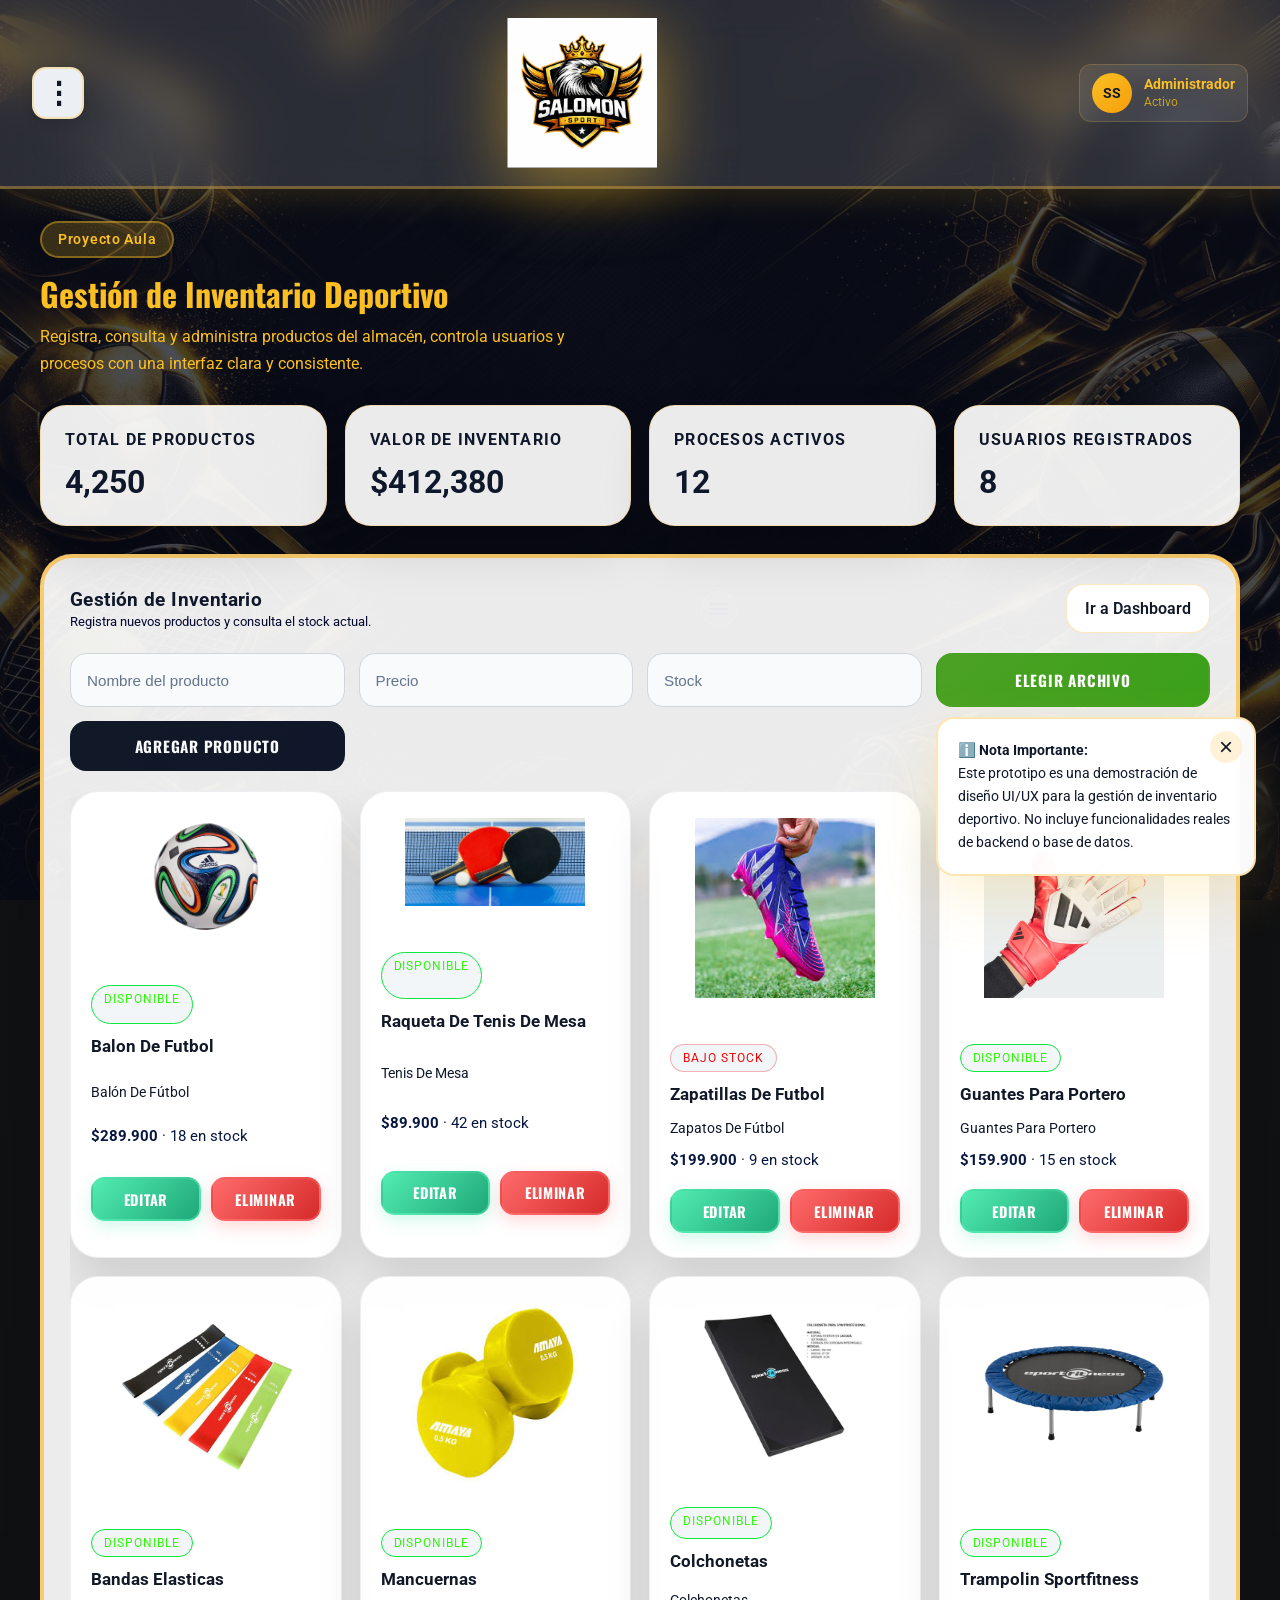
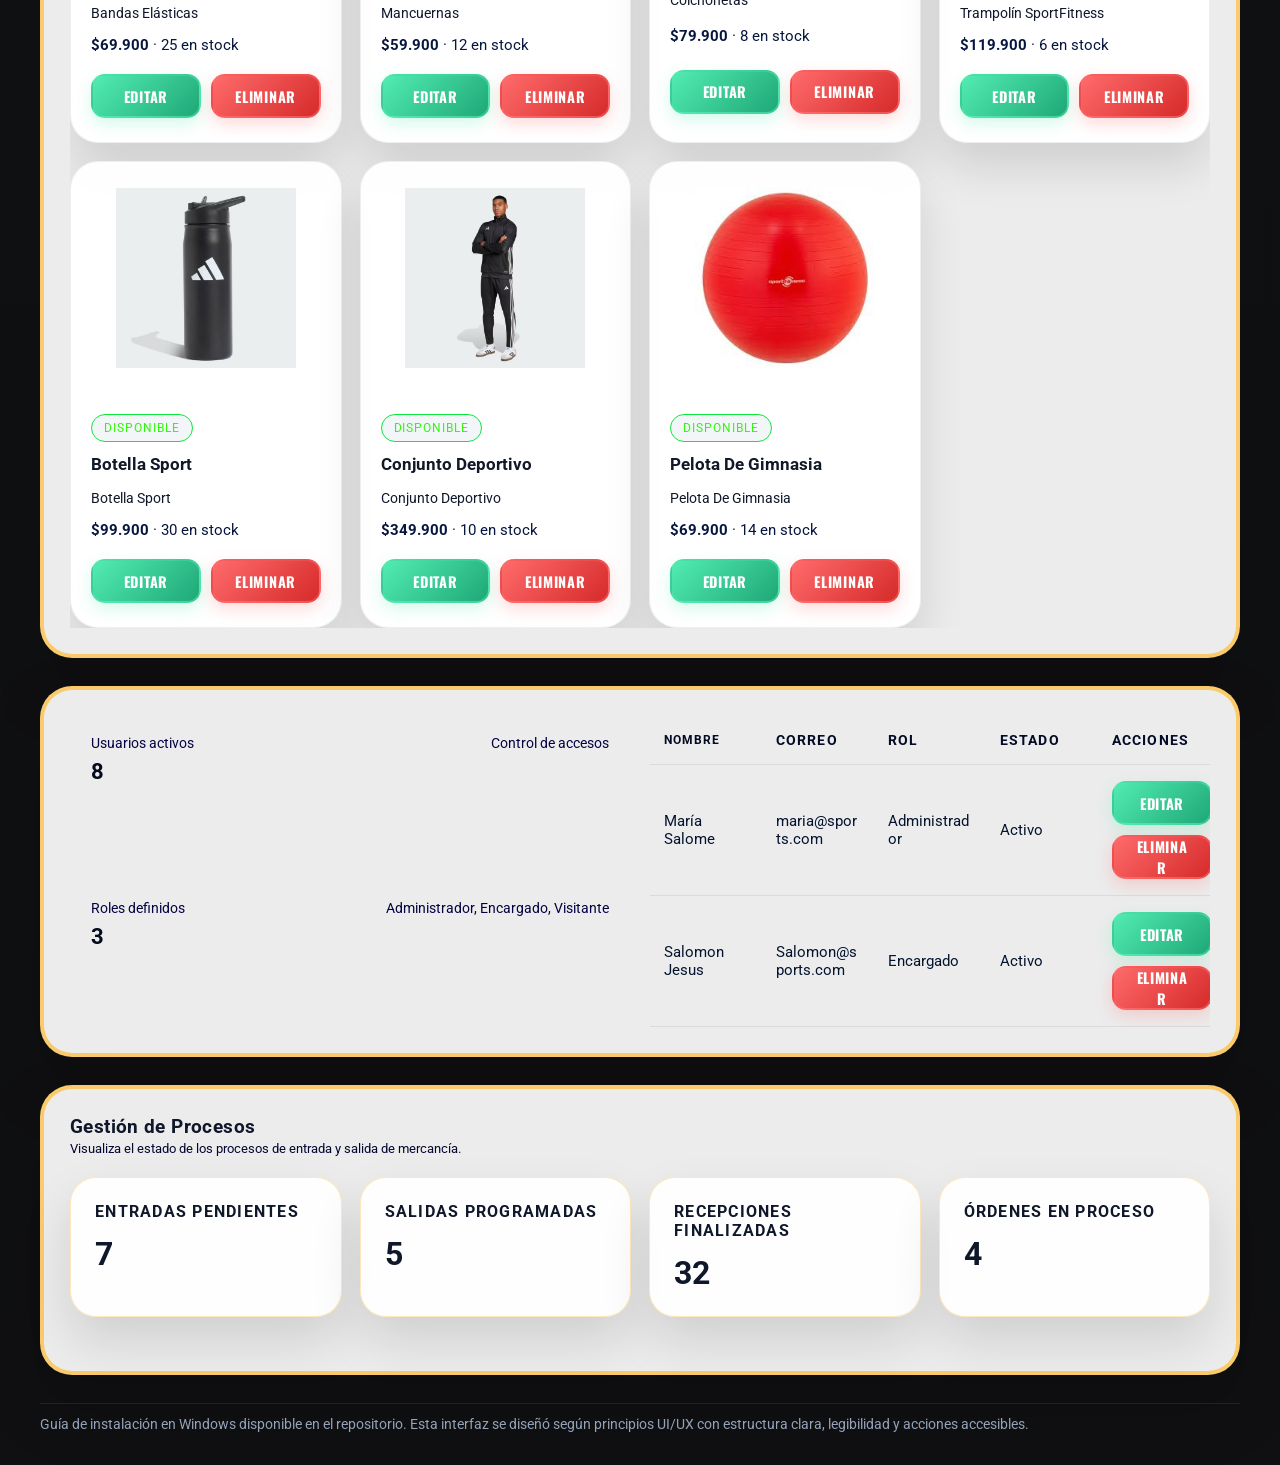
<file: frontend/index.html>
﻿<!DOCTYPE html>
<html lang="es">
<head>
  <meta charset="UTF-8">
  <meta name="viewport" content="width=device-width, initial-scale=1.0">
  <title>Salomón Sport - Inventario</title>
  <link rel="preconnect" href="https://fonts.googleapis.com">
  <link rel="preconnect" href="https://fonts.gstatic.com" crossorigin>
  <link href="https://fonts.googleapis.com/css2?family=Oswald:wght@500;700&family=Roboto:wght@300;400&display=swap" rel="stylesheet">
  <link rel="stylesheet" href="style.css">
  <style>
    :root {
      color-scheme: dark;
      --bg: #080b13;
      --panel: rgba(15, 23, 42, 0.94);
      --border: rgba(255, 191, 64, 0.9);
      --text: #e5e7eb;
      --muted: #94a3b8;
      --accent: #fbbf24;
    }

    * {
      box-sizing: border-box;
    }

    body {
      margin: 0;
      min-height: 100vh;
      font-family: 'Roboto', sans-serif;
      background: url('assets/fondo.jpeg') center/cover no-repeat fixed;
      position: relative;
      color: #111827;
    }

    body::after {
      content: '';
      position: absolute;
      inset: 0;
      background: linear-gradient(180deg, rgba(15, 23, 42, 0.12), rgba(7, 10, 21, 0.18));
      z-index: 0;
    }

    a {
      color: inherit;
      text-decoration: none;
    }

    .layout {
      display: grid;
      grid-template-columns: 1fr;
      min-height: 100vh;
    }

    /* Navbar Superior */
    .navbar {
      display: flex;
      align-items: center;
      justify-content: space-between;
      padding: 18px 32px;
      background: rgba(255, 255, 255, 0.14);
      backdrop-filter: blur(20px);
      border-bottom: 3px solid rgba(255, 191, 64, 0.35);
      position: relative;
      z-index: 100;
      gap: 24px;
      box-shadow: 0 8px 32px rgba(251, 191, 36, 0.15);
    }

    .navbar-menu-btn {
      width: 52px;
      height: 52px;
      border-radius: 14px;
      border: 2px solid rgba(255, 191, 64, 0.35);
      background: rgba(241, 245, 249, 0.98);
      font-size: 1.8rem;
      color: #111827;
      cursor: pointer;
      transition: all 0.3s ease;
      display: flex;
      align-items: center;
      justify-content: center;
      font-weight: bold;
      flex-shrink: 0;
      box-shadow: 0 4px 12px rgba(0, 0, 0, 0.1);
    }

    .navbar-menu-btn:hover {
      background: linear-gradient(135deg, rgba(251, 191, 36, 0.2), rgba(251, 191, 36, 0.1));
      transform: scale(1.08) rotateZ(-5deg);
      border-color: rgba(255, 191, 64, 0.6);
      box-shadow: 0 8px 24px rgba(251, 191, 36, 0.25);
      color: #fbbf24;
    }

    .navbar-menu-btn:active {
      transform: scale(0.95);
    }

    .navbar-brand {
      display: flex;
      align-items: center;
      justify-content: center;
      flex: 1;
      position: relative;
    }

    .navbar-brand::before {
      content: '';
      position: absolute;
      width: 160px;
      height: 160px;
      background: radial-gradient(circle, rgba(251, 191, 36, 0.1) 0%, transparent 70%);
      border-radius: 50%;
      z-index: 0;
    }

    .navbar-logo {
      height: 150px;
      width: auto;
      object-fit: contain;
      filter: drop-shadow(0 14px 35px rgba(251, 191, 36, 0.5));
      transition: all 0.4s ease;
      animation: logoPulse 3s ease-in-out infinite;
      position: relative;
      z-index: 1;
    }

    .navbar-logo:hover {
      transform: scale(1.12) rotateZ(5deg);
      filter: drop-shadow(0 20px 50px rgba(251, 191, 36, 0.7));
    }

    @keyframes logoPulse {
      0%, 100% {
        filter: drop-shadow(0 14px 35px rgba(251, 191, 36, 0.5));
      }
      50% {
        filter: drop-shadow(0 14px 35px rgba(251, 191, 36, 0.75));
      }
    }

    .navbar-user {
      display: flex;
      align-items: center;
      gap: 12px;
      background: rgba(255, 255, 255, 0.08);
      padding: 8px 12px;
      border-radius: 12px;
      border: 1px solid rgba(255, 191, 64, 0.2);
      flex-shrink: 0;
    }

    .user-avatar-sm {
      width: 40px;
      height: 40px;
      border-radius: 50%;
      background: linear-gradient(135deg, #fbbf24 0%, #f59e0b 100%);
      display: grid;
      place-items: center;
      color: #111827;
      font-weight: 700;
      font-size: 0.9rem;
    }

    .navbar-user-info {
      display: grid;
      gap: 2px;
      color: #fbbf24;
      line-height: 1.2;
    }

    .navbar-user-info strong {
      font-size: 0.9rem;
      display: block;
      color: #fbbf24;
    }

    .navbar-user-info span {
      font-size: 0.75rem;
      color: #c9a227;
    }

    .navbar-menu {
      display: none;
      flex-direction: column;
      position: absolute;
      top: 100%;
      left: 32px;
      background: rgba(255, 255, 255, 0.98);
      border: 2px solid rgba(255, 191, 64, 0.35);
      border-radius: 16px;
      box-shadow: 0 20px 50px rgba(0, 0, 0, 0.25);
      z-index: 200;
      min-width: 240px;
      overflow: hidden;
      margin-top: 12px;
      backdrop-filter: blur(10px);
      animation: menuSlide 0.3s ease;
    }

    @keyframes menuSlide {
      from {
        opacity: 0;
        transform: translateY(-10px);
      }
      to {
        opacity: 1;
        transform: translateY(0);
      }
    }

    .navbar-menu.active {
      display: flex;
    }

    .navbar-item {
      display: block;
      padding: 16px 20px;
      color: #111827;
      text-decoration: none;
      font-size: 1.05rem;
      border-bottom: 1px solid rgba(255, 191, 64, 0.15);
      transition: all 0.3s ease;
      font-weight: 600;
      letter-spacing: 0.3px;
      position: relative;
      overflow: hidden;
      text-transform: uppercase;
    }

    .navbar-item::before {
      content: '';
      position: absolute;
      left: 0;
      top: 0;
      height: 100%;
      width: 4px;
      background: linear-gradient(180deg, #fbbf24 0%, #f59e0b 100%);
      transform: scaleY(0);
      transition: transform 0.3s ease;
      transform-origin: bottom;
    }

    .navbar-item::after {
      content: '';
      position: absolute;
      inset: 0;
      background: linear-gradient(90deg, rgba(251, 191, 36, 0.05) 0%, rgba(251, 191, 36, 0.15) 100%);
      transform: translateX(-100%);
      transition: transform 0.3s ease;
      z-index: -1;
    }

    .navbar-item:last-child {
      border-bottom: none;
    }

    .navbar-item:hover {
      background: rgba(251, 191, 36, 0.15);
      color: #fbbf24;
      padding-left: 32px;
      box-shadow: inset -2px 0 8px rgba(251, 191, 36, 0.2);
    }

    .navbar-item:hover::before {
      transform: scaleY(1);
    }

    .navbar-item:hover::after {
      transform: translateX(0);
    }

    .navbar-item.active {
      background: rgba(251, 191, 36, 0.2);
      color: #fbbf24;
      box-shadow: inset -2px 0 8px rgba(251, 191, 36, 0.2);
    }

    .sidebar {
      display: none;
    }

    .brand {
      display: flex;
      flex-direction: row;
      align-items: center;
      gap: 16px;
      text-align: left;
      width: auto;
    }

    .brand-logo {
      width: 60px;
      height: 60px;
      border-radius: 12px;
      background: rgba(255, 255, 255, 0.5);
      padding: 1px;
      box-shadow: 0 8px 16px rgba(0, 0, 0, 0.12);
      flex-shrink: 0;
    }

    .brand h1 {
      margin: 0;
      font-size: 1.5rem;
      line-height: 1.05;
      letter-spacing: 0.03em;
      font-family: 'Oswald', sans-serif;
      color: #111827;
      word-break: break-word;
    }

    .brand div {
      width: auto;
    }

    .brand p {
      margin: 2px 0 0;
      color: #0f172a;
      font-size: 0.8rem;
      line-height: 1.3;
      word-break: break-word;
    }

    .sidebar-toggler {
      width: 44px;
      height: 44px;
      border-radius: 12px;
      border: 1px solid rgba(255, 191, 64, 0.35);
      background: rgba(241, 245, 249, 0.95);
      display: grid;
      place-items: center;
      cursor: pointer;
      transition: background 0.2s ease, transform 0.2s ease;
    }

    .sidebar-toggler:hover {
      background: rgba(251, 191, 36, 0.25);
      transform: scale(1.05);
    }

    .sidebar-toggler::before {
      content: '⋮';
      font-size: 1.5rem;
      color: #111827;
      font-weight: bold;
    }

    .nav-menu {
      display: none;
    }

    .nav-menu.collapsed {
      display: none;
    }

    .nav-item {
      display: block;
      padding: 14px 18px;
      border-radius: 18px;
      background: rgba(255, 255, 255, 0.96);
      border: 1px solid rgba(255, 191, 64, 0.35);
      color: #111827;
      font-weight: 600;
      transition: background 0.2s ease, border-color 0.2s ease, transform 0.2s ease;
    }

    .nav-item:hover,
    .nav-item.active {
      background: rgba(255, 255, 255, 1);
      border-color: rgba(251, 191, 36, 0.75);
      transform: translateX(2px);
    }

    .sidebar-note {
      background: rgba(255, 255, 255, 0.92);
      border: 1px solid rgba(255, 191, 36, 0.3);
      padding: 18px;
      border-radius: 18px;
      font-size: 0.9rem;
      line-height: 1.6;
      color: #0f172a;
      box-shadow: 0 20px 45px rgba(0, 0, 0, 0.08);
    }

    .content {
      padding: 32px 40px;
      position: relative;
      overflow: hidden;
      z-index: 1;
      order: 2;
    }

    .topbar {
      display: flex;
      justify-content: space-between;
      gap: 24px;
      align-items: flex-start;
      flex-wrap: wrap;
      margin-bottom: 28px;
    }

    .topbar h2 {
      margin: 0 0 6px;
      font-family: 'Oswald', sans-serif;
      font-size: 2rem;
      color: #fbbf24;
    }

    .topbar p {
      margin: 0;
      color: #fbbf24;
      max-width: 560px;
      line-height: 1.7;
    }

    .badge {
      display: inline-flex;
      align-items: center;
      padding: 8px 16px;
      border-radius: 999px;
      font-size: 0.9rem;
      background: rgba(251, 191, 36, 0.2);
      color: #fbbf24;
      border: 2px solid rgba(251, 191, 36, 0.4);
      margin-bottom: 12px;
      font-weight: 600;
      letter-spacing: 0.05em;
    }

    .summary-grid {
      display: grid;
      grid-template-columns: repeat(4, minmax(0, 1fr));
      gap: 18px;
      margin-bottom: 28px;
    }

    .card {
      background: rgba(255, 255, 255, 0.92);
      border: 1px solid rgba(255, 191, 64, 0.35);
      border-radius: 26px;
      padding: 24px;
      box-shadow: 0 24px 50px rgba(0, 0, 0, 0.12);
    }

    .card h3 {
      margin: 0 0 14px;
      font-size: 0.98rem;
      color: #0f172a;
      text-transform: uppercase;
      letter-spacing: 0.08em;
    }

    .card p {
      margin: 0;
      font-size: 2rem;
      font-weight: 700;
      color: #0f172a;
    }

    .panel {
      background: rgba(255, 255, 255, 0.92);
      border: 4px solid rgba(255, 191, 64, 0.75);
      border-radius: 32px;
      padding: 26px;
      margin-bottom: 28px;
      box-shadow: 0 30px 70px rgba(0, 0, 0, 0.15);
    }

    .panel-header {
      display: flex;
      justify-content: space-between;
      flex-wrap: wrap;
      gap: 16px;
      align-items: center;
      margin-bottom: 20px;
    }

    .panel-actions {
      position: relative;
      display: inline-flex;
      align-items: center;
      justify-content: center;
    }

    .action-button {
      width: 36px;
      height: 36px;
      border-radius: 50%;
      border: 1px solid rgba(255, 255, 255, 0.12);
      background: rgba(255, 255, 255, 0.06);
      cursor: pointer;
      transition: background 0.2s ease, transform 0.2s ease;
      display: grid;
      place-items: center;
      padding: 0;
      position: relative;
    }

    .action-button:hover {
      background: rgba(251, 191, 36, 0.18);
      transform: scale(1.03);
    }

    .hamburger {
      width: 18px;
      height: 12px;
      position: relative;
      display: flex;
      flex-direction: column;
      justify-content: space-between;
    }

    .hamburger::before,
    .hamburger::after,
    .hamburger span {
      content: '';
      display: block;
      width: 100%;
      height: 2px;
      background: var(--text);
      transition: transform 0.3s ease, opacity 0.3s ease;
    }

    .action-button.hover .hamburger::before {
      transform: rotate(45deg) translate(5px, 5px);
    }

    .action-button.hover .hamburger span {
      opacity: 0;
    }

    .action-button.hover .hamburger::after {
      transform: rotate(-45deg) translate(7px, -6px);
    }

    .action-menu {
      position: absolute;
      top: calc(100% + 10px);
      right: 0;
      min-width: 200px;
      background: rgba(222, 238, 5, 0.95);
      border: 1px solid rgba(240, 224, 9, 0.08);
      border-radius: 18px;
      box-shadow: 0 20px 45px rgba(245, 229, 3, 0.25);
      opacity: 0;
      visibility: hidden;
      pointer-events: none;
      transform: translateY(-6px);
      transition: opacity 0.18s ease, transform 0.18s ease, visibility 0.18s ease;
      z-index: 2;
    }

    .action-menu.active {
      opacity: 1;
      visibility: visible;
      pointer-events: auto;
      transform: translateY(0);
    }

    .action-menu::before {
      content: '';
      position: absolute;
      top: -6px;
      right: 16px;
      width: 12px;
      height: 12px;
      background: rgba(245, 241, 7, 0.95);
      transform: rotate(45deg);
      border-left: 1px solid rgba(231, 209, 6, 0.08);
      border-top: 1px solid rgba(228, 231, 13, 0.952);
    }

    .action-item {
      display: block;
      padding: 20
      px 16px;
      color: var(--text);
      text-decoration: none;
      font-size: 0.95rem;
      border-bottom: 1px solid rgba(236, 233, 8, 0.06);
      transition: background 0.2s ease;
    }

    .action-item:last-child {
      border-bottom: none;
    }

    .action-item:hover {
      background: rgba(218, 233, 5, 0.06);
    }

    .panel-header h3 {
      margin: 0;
      font-size: 1.2rem;
      letter-spacing: 0.02em;
      color: #0f172a;
    }

    .panel-header small {
      color: #040730;
    }

    .form-grid {
      display: grid;
      grid-template-columns: repeat(4, minmax(0, 1fr));
      gap: 14px;
      margin-bottom: 20px;
    }

    .form-grid input,
    .form-grid select {
      width: 100%;
      padding: 14px 16px;
      border-radius: 16px;
      border: 1px solid #d1d5db;
      background: #f8fafc;
      color: #111827;
      outline: none;
      font-size: 0.95rem;
    }

    .form-grid input::placeholder,
    .form-grid select::placeholder {
      color: #64748b;
    }

    .form-grid button {
      width: 100%;
      padding: 14px 16px;
      border: none;
      border-radius: 16px;
      background: linear-gradient(135deg, #111827, #0f172a);
      color: #f9fafb;
      font-weight: 700;
      cursor: pointer;
      transition: transform 0.2s ease, box-shadow 0.2s ease;
      font-family: 'Oswald', sans-serif;
      letter-spacing: 0.05em;
      text-transform: uppercase;
      font-size: 0.95rem;
    }

    .form-grid button:hover {
      transform: translateY(-1px);
      box-shadow: 0 18px 35px rgba(251, 191, 36, 0.2);
    }

    .notification {
      margin-bottom: 18px;
      padding: 14px 18px;
      border-radius: 18px;
      font-size: 0.95rem;
      border: 1px solid transparent;
      transition: transform 0.2s ease, opacity 0.2s ease;
    }

    .notification.hidden {
      display: none;
      opacity: 0;
      transform: translateY(-4px);
    }

    .notification.success {
      background: rgba(82, 236, 77, 0.12);
      color: #9ce608;
      border-color: rgba(35, 241, 8, 0.28);
    }

    .notification.error {
      background: rgba(230, 73, 73, 0.12);
      color: #e70f0f;
      border-color: rgba(239, 68, 68, 0.28);
    }

    .product-grid {
      overflow-x: auto;
    }

    .product-grid {
      display: grid;
      grid-template-columns: repeat(auto-fit, minmax(240px, 1fr));
      gap: 18px;
    }

    .product-card {
      display: grid;
      grid-template-rows: auto 1fr;
      background: rgba(255, 255, 255, 0.96);
      border: 1px solid rgba(229, 231, 235, 0.7);
      border-radius: 28px;
      overflow: hidden;
      box-shadow: 0 24px 45px rgba(0, 0, 0, 0.12);
    }

    .product-card-image {
      padding: 26px;
      background: rgba(255, 255, 255, 0.03);
      display: grid;
      place-items: center;
    }

    .product-card-image img {
      width: 100%;
      max-width: 180px;
      height: auto;
      object-fit: contain;
    }

    .product-card-body {
      display: grid;
      gap: 12px;
      padding: 20px 20px 24px;
    }

    .product-status {
      width: fit-content;
      padding: 6px 12px;
      border-radius: 999px;
      font-size: 0.75rem;
      letter-spacing: 0.08em;
      text-transform: uppercase;
      border: 1px solid rgba(203, 213, 225, 0.5);
      background: rgba(241, 245, 249, 0.9);
      color: #111827;
    }

    .product-status.available {
      color: #30f708;
      border-color: rgb(12, 231, 60);
    }

    .product-status.low-stock {
      color: #f00707;
      border-color: rgba(240, 7, 7, 0.3);
    }

    .product-card h4 {
      margin: 0;
      font-size: 1.05rem;
      line-height: 1.3;
      text-transform: capitalize;
    }

    .product-category {
      margin: 0;
      color: #0f172a;
      font-size: 0.88rem;
      line-height: 1.5;
      text-transform: capitalize;
    }

    .product-meta {
      margin: 0;
      font-size: 0.95rem;
      color: #07163f;
    }

    .product-card-actions {
      display: flex;
      flex-wrap: wrap;
      gap: 10px;
      margin-top: 8px;
    }

    .table-wrapper {
      overflow-x: auto;
      width: 100%;
    }

    table {
      width: 100%;
      border-collapse: collapse;
      min-width: 0;
      table-layout: fixed;
    }

    th, td {
      padding: 16px 14px;
      text-align: left;
      border-bottom: 1px solid rgba(7, 22, 70, 0.08);
      word-break: break-word;
    }

    th {
      font-size: 0.95rem;
      text-transform: uppercase;
      letter-spacing: 0.08em;
      color: #030c24;
    }

    td {
      color: #04142e;
      font-size: 0.95rem;
    }

    .table-actions {
      display: flex;
      gap: 10px;
      flex-wrap: wrap;
    }

    #product-image {
      display: none;
    }

    .file-input-label {
      width: 100%;
      padding: 14px 16px;
      border-radius: 16px;
      background: linear-gradient(135deg, #4ca125, #3aa019);
      color: #ffffff;
      font-weight: 700;
      cursor: pointer;
      transition: all 0.3s ease;
      text-align: center;
      border: 2px solid transparent;
      display: block;
      font-family: 'Oswald', sans-serif;
      letter-spacing: 0.05em;
      text-transform: uppercase;
      font-size: 0.95rem;
    }

    .file-input-label:hover {
      background: linear-gradient(135deg, #5cb635, #4ab525);
      transform: translateY(-2px);
      box-shadow: 0 12px 25px rgba(76, 161, 37, 0.3);
    }

    .btn-small {
      padding: 12px 18px;
      border-radius: 14px;
      font-size: 0.9rem;
      border: 2px solid transparent;
      cursor: pointer;
      font-weight: 700;
      transition: all 0.3s ease;
      flex: 1 1 45%;
      min-width: 100px;
      text-align: center;
      height: 44px;
      display: flex;
      align-items: center;
      justify-content: center;
      position: relative;
      overflow: hidden;
      text-transform: uppercase;
      letter-spacing: 0.7px;
      font-family: 'Oswald', sans-serif;
    }

    .btn-small::before {
      content: '';
      position: absolute;
      top: 50%;
      left: 50%;
      width: 0;
      height: 0;
      border-radius: 50%;
      background: rgba(255, 255, 255, 0.3);
      transform: translate(-50%, -50%);
      transition: width 0.6s, height 0.6s;
    }

    .btn-small:hover::before {
      width: 300px;
      height: 300px;
    }

    .btn-edit {
      background: linear-gradient(135deg, #52ecb2, #1fa878);
      color: #ffffff;
      border-color: rgba(82, 236, 178, 0.5);
      box-shadow: 0 6px 16px rgba(82, 236, 178, 0.25);
      position: relative;
      z-index: 1;
    }

    .btn-edit:hover {
      background: linear-gradient(135deg, #6dffca, #2db388);
      transform: translateY(-4px);
      box-shadow: 0 12px 28px rgba(82, 236, 178, 0.4);
    }

    .btn-edit:active {
      transform: translateY(-2px);
    }

    .btn-delete {
      background: linear-gradient(135deg, #ff6b6b, #d62a2a);
      color: #ffffff;
      border-color: rgba(255, 107, 107, 0.5);
      box-shadow: 0 6px 16px rgba(255, 107, 107, 0.25);
      position: relative;
      z-index: 1;
    }

    .btn-delete:hover {
      background: linear-gradient(135deg, #ff8787, #e63946);
      transform: translateY(-4px);
      box-shadow: 0 12px 28px rgba(255, 107, 107, 0.4);
    }

    .btn-delete:active {
      transform: translateY(-2px);
    }

    .confirm-modal {
      position: fixed;
      top: 0;
      left: 0;
      right: 0;
      bottom: 0;
      background: rgba(0, 0, 0, 0.5);
      display: flex;
      align-items: center;
      justify-content: center;
      z-index: 9999;
      opacity: 1;
      visibility: visible;
      transition: opacity 0.3s ease, visibility 0.3s ease;
    }

    .confirm-modal.hidden {
      opacity: 0;
      visibility: hidden;
      pointer-events: none;
    }

    .note-popup {
      position: fixed;
      bottom: 24px;
      right: 24px;
      background: rgba(255, 255, 255, 0.98);
      border: 2px solid rgba(255, 191, 64, 0.4);
      border-radius: 18px;
      padding: 20px;
      max-width: 320px;
      font-size: 0.9rem;
      line-height: 1.6;
      color: #0f172a;
      box-shadow: 0 20px 60px rgba(251, 191, 36, 0.2);
      z-index: 1000;
      animation: slideInUp 0.4s ease;
    }

    .note-popup-content {
      position: relative;
    }

    .note-close {
      position: absolute;
      top: -8px;
      right: -8px;
      width: 32px;
      height: 32px;
      border: none;
      background: rgba(255, 191, 64, 0.2);
      border-radius: 50%;
      font-size: 1.5rem;
      color: #111827;
      cursor: pointer;
      transition: all 0.2s ease;
      display: flex;
      align-items: center;
      justify-content: center;
    }

    .note-close:hover {
      background: rgba(255, 191, 64, 0.35);
      transform: scale(1.1);
    }

    @keyframes slideInUp {
      from {
        transform: translateY(20px);
        opacity: 0;
      }
      to {
        transform: translateY(0);
        opacity: 1;
      }
    }

    .confirm-modal-content {
      background: white;
      border-radius: 20px;
      padding: 32px;
      max-width: 400px;
      box-shadow: 0 20px 60px rgba(0, 0, 0, 0.3);
      animation: slideUp 0.3s ease;
    }

    @keyframes slideUp {
      from {
        transform: translateY(20px);
        opacity: 0;
      }
      to {
        transform: translateY(0);
        opacity: 1;
      }
    }

    .confirm-modal-content h3 {
      margin: 0 0 16px;
      font-size: 1.2rem;
      color: #111827;
      font-family: 'Oswald', sans-serif;
    }

    .confirm-modal-content p {
      margin: 0 0 24px;
      color: #0f172a;
      font-size: 0.95rem;
      line-height: 1.5;
    }

    .confirm-modal-actions {
      display: flex;
      gap: 12px;
    }

    .btn-confirm-yes,
    .btn-confirm-no {
      flex: 1;
      padding: 12px 16px;
      border: none;
      border-radius: 12px;
      font-weight: 700;
      cursor: pointer;
      transition: all 0.3s ease;
      font-size: 0.95rem;
      font-family: 'Oswald', sans-serif;
      letter-spacing: 0.05em;
      text-transform: uppercase;
    }

    .btn-confirm-yes {
      background: linear-gradient(135deg, #ff6b6b, #d62a2a);
      color: white;
    }

    .btn-confirm-yes:hover {
      background: linear-gradient(135deg, #ff8787, #e63946);
      transform: translateY(-2px);
      box-shadow: 0 8px 16px rgba(255, 107, 107, 0.3);
    }

    .btn-confirm-no {
      background: #f1f5f9;
      color: #111827;
      border: 1px solid #e2e8f0;
    }

    .btn-confirm-no:hover {
      background: #e2e8f0;
      transform: translateY(-2px);
    }

    .small-grid {
      display: grid;
      grid-template-columns: repeat(2, minmax(0, 1fr));
      gap: 20px;
    }

    .metric-list {
      display: grid;
      gap: 18px;
    }

    .metric-item {
      display: flex;
      justify-content: space-between;
      gap: 16px;
      padding: 18px 20px;
      border-radius: 20px;
      background: rgba(255, 255, 255, 0.03);
      border: 1px solid rgba(255, 255, 255, 0.06);
    }

    .metric-item span {
      display: block;
      color: #040242;
      font-size: 0.9rem;
      margin-bottom: 6px;
    }

    .metric-item strong {
      font-size: 1.4rem;
      display: block;
      color: #030b1d;
    }

    .footer {
      margin-top: 12px;
      color: var(--muted);
      font-size: 0.9rem;
      padding-top: 12px;
      border-top: 1px solid rgba(255, 255, 255, 0.08);
    }

    @media (max-width: 1024px) {
      .layout {
        grid-template-columns: 1fr;
      }

      .sidebar {
        order: 2;
      }

      .content {
        order: 1;
        padding: 24px;
      }

      .summary-grid,
      .small-grid,
      .form-grid {
        grid-template-columns: 1fr;
      }
    }
  </style>
</head>
<body>

<nav class="navbar">
  <button type="button" class="navbar-menu-btn" id="navbar-menu-btn" aria-label="Abrir menú">⋮</button>
  
  <div class="navbar-brand">
    <img src="assets/logo.png" alt="Logo Salomón Sport" class="navbar-logo">
  </div>
  
  <div class="navbar-user">
    <div class="user-avatar-sm">SS</div>
    <div class="navbar-user-info">
      <strong>Administrador</strong>
      <span>Activo</span>
    </div>
  </div>

  <nav class="navbar-menu" id="navbar-menu">
    <a href="index.html" class="navbar-item active">Inicio</a>
    <a href="dashboard.html" class="navbar-item">Dashboard</a>
    <a href="#inventario" class="navbar-item">Inventario</a>
    <a href="#usuarios" class="navbar-item">Usuarios</a>
    <a href="#procesos" class="navbar-item">Procesos</a>
    <a href="login.html" class="navbar-item">Cerrar sesión</a>
  </nav>
</nav>

<div class="layout">
  <main class="content">
    <header class="topbar">
      <div>
        <span class="badge">Proyecto Aula</span>
        <h2>Gestión de Inventario Deportivo</h2>
        <p>Registra, consulta y administra productos del almacén, controla usuarios y procesos con una interfaz clara y consistente.</p>
      </div>
    </header>

    <section class="summary-grid">
      <article class="card">
        <h3>Total de Productos</h3>
        <p>4,250</p>
      </article>
      <article class="card">
        <h3>Valor de Inventario</h3>
        <p>$412,380</p>
      </article>
      <article class="card">
        <h3>Procesos Activos</h3>
        <p>12</p>
      </article>
      <article class="card">
        <h3>Usuarios Registrados</h3>
        <p>8</p>
      </article>
    </section>

    <section id="inventario" class="panel">
      <div class="panel-header">
        <div>
          <h3>Gestión de Inventario</h3>
          <small>Registra nuevos productos y consulta el stock actual.</small>
        </div>
        <div class="panel-actions">
          <button type="button" class="action-button" id="action-toggle" aria-haspopup="true" aria-label="Mostrar funciones de inventario">
            <div class="hamburger">
              <span></span>
            </div>
          </button>
          <div class="action-menu" id="action-menu" aria-label="Funciones del inventario">
            <a href="#" class="action-item">Agregar producto</a>
            <a href="#" class="action-item">Filtrar stock</a>
            <a href="#" class="action-item">Exportar inventario</a>
          </div>
        </div>
        <a href="dashboard.html" class="nav-item">Ir a Dashboard</a>
      </div>

      <form class="form-grid" id="product-form">
        <input id="product-name" type="text" placeholder="Nombre del producto" aria-label="Nombre del producto" required>
        <input id="product-price" type="number" placeholder="Precio" aria-label="Precio" required>
        <input id="product-stock" type="number" placeholder="Stock" aria-label="Stock" required>
        <label for="product-image" class="file-input-label">Elegir archivo</label>
        <input id="product-image" type="file" accept="image/*" aria-label="Imagen del producto">
        <button type="submit">Agregar Producto</button>
      </form>

      <div id="product-notification" class="notification hidden" role="status" aria-live="polite"></div>

      <div class="product-grid">
        <article class="product-card">
          <div class="product-card-image">
            <img src="assets/balon-futbol.png" alt="Balón de fútbol">
          </div>
          <div class="product-card-body">
            <span class="product-status available">Disponible</span>
            <h4>balon de futbol</h4>
            <p class="product-category">Balón de fútbol</p>
            <p class="product-meta"><strong>$289.900</strong> · 18 en stock</p>
            <div class="product-card-actions">
              <button class="btn-small btn-edit">Editar</button>
              <button class="btn-small btn-delete">Eliminar</button>
            </div>
          </div>
        </article>

        <article class="product-card">
          <div class="product-card-image">
            <img src="assets/tenis-mesa.png" alt="Tenis de mesa">
          </div>
          <div class="product-card-body">
            <span class="product-status available">Disponible</span>
            <h4>raqueta de tenis de mesa</h4>
            <p class="product-category">Tenis de mesa</p>
            <p class="product-meta"><strong>$89.900</strong> · 42 en stock</p>
            <div class="product-card-actions">
              <button class="btn-small btn-edit">Editar</button>
              <button class="btn-small btn-delete">Eliminar</button>
            </div>
          </div>
        </article>

        <article class="product-card">
          <div class="product-card-image">
            <img src="assets/zapatos-futbol.png" alt="Zapatos de fútbol">
          </div>
          <div class="product-card-body">
            <span class="product-status low-stock">Bajo stock</span>
            <h4>zapatillas de futbol</h4>
            <p class="product-category">Zapatos de fútbol</p>
            <p class="product-meta"><strong>$199.900</strong> · 9 en stock</p>
            <div class="product-card-actions">
              <button class="btn-small btn-edit">Editar</button>
              <button class="btn-small btn-delete">Eliminar</button>
            </div>
          </div>
        </article>

        <article class="product-card">
          <div class="product-card-image">
            <img src="assets/guantes-portero.png" alt="Guantes para portero">
          </div>
          <div class="product-card-body">
            <span class="product-status available">Disponible</span>
            <h4>guantes para portero</h4>
            <p class="product-category">Guantes para portero</p>
            <p class="product-meta"><strong>$159.900</strong> · 15 en stock</p>
            <div class="product-card-actions">
              <button class="btn-small btn-edit">Editar</button>
              <button class="btn-small btn-delete">Eliminar</button>
            </div>
          </div>
        </article>

        <article class="product-card">
          <div class="product-card-image">
            <img src="assets/bandas-elasticas.png" alt="Bandas elásticas">
          </div>
          <div class="product-card-body">
            <span class="product-status available">Disponible</span>
            <h4>bandas elasticas</h4>
            <p class="product-category">Bandas elásticas</p>
            <p class="product-meta"><strong>$69.900</strong> · 25 en stock</p>
            <div class="product-card-actions">
              <button class="btn-small btn-edit">Editar</button>
              <button class="btn-small btn-delete">Eliminar</button>
            </div>
          </div>
        </article>

        <article class="product-card">
          <div class="product-card-image">
            <img src="assets/mancuernas.png" alt="Mancuernas">
          </div>
          <div class="product-card-body">
            <span class="product-status available">Disponible</span>
            <h4>mancuernas</h4>
            <p class="product-category">Mancuernas</p>
            <p class="product-meta"><strong>$59.900</strong> · 12 en stock</p>
            <div class="product-card-actions">
              <button class="btn-small btn-edit">Editar</button>
              <button class="btn-small btn-delete">Eliminar</button>
            </div>
          </div>
        </article>

        <article class="product-card">
          <div class="product-card-image">
            <img src="assets/colchonetas.png" alt="Colchonetas">
          </div>
          <div class="product-card-body">
            <span class="product-status available">Disponible</span>
            <h4>colchonetas</h4>
            <p class="product-category">Colchonetas</p>
            <p class="product-meta"><strong>$79.900</strong> · 8 en stock</p>
            <div class="product-card-actions">
              <button class="btn-small btn-edit">Editar</button>
              <button class="btn-small btn-delete">Eliminar</button>
            </div>
          </div>
        </article>

        <article class="product-card">
          <div class="product-card-image">
            <img src="assets/trampolin-sportfitness.png" alt="Trampolín SportFitness">
          </div>
          <div class="product-card-body">
            <span class="product-status available">Disponible</span>
            <h4>trampolin sportfitness</h4>
            <p class="product-category">Trampolín SportFitness</p>
            <p class="product-meta"><strong>$119.900</strong> · 6 en stock</p>
            <div class="product-card-actions">
              <button class="btn-small btn-edit">Editar</button>
              <button class="btn-small btn-delete">Eliminar</button>
            </div>
          </div>
        </article>

        <article class="product-card">
          <div class="product-card-image">
            <img src="assets/botella-sport.png" alt="Botella Sport">
          </div>
          <div class="product-card-body">
            <span class="product-status available">Disponible</span>
            <h4>botella sport</h4>
            <p class="product-category">Botella Sport</p>
            <p class="product-meta"><strong>$99.900</strong> · 30 en stock</p>
            <div class="product-card-actions">
              <button class="btn-small btn-edit">Editar</button>
              <button class="btn-small btn-delete">Eliminar</button>
            </div>
          </div>
        </article>

        <article class="product-card">
          <div class="product-card-image">
            <img src="assets/conjunto-deportivo.png" alt="Conjunto deportivo">
          </div>
          <div class="product-card-body">
            <span class="product-status available">Disponible</span>
            <h4>conjunto deportivo</h4>
            <p class="product-category">Conjunto deportivo</p>
            <p class="product-meta"><strong>$349.900</strong> · 10 en stock</p>
            <div class="product-card-actions">
              <button class="btn-small btn-edit">Editar</button>
              <button class="btn-small btn-delete">Eliminar</button>
            </div>
          </div>
        </article>

        <article class="product-card">
          <div class="product-card-image">
            <img src="assets/pelota-gimnasia.png" alt="Pelota de gimnasia">
          </div>
          <div class="product-card-body">
            <span class="product-status available">Disponible</span>
            <h4>pelota de gimnasia</h4>
            <p class="product-category">Pelota de gimnasia</p>
            <p class="product-meta"><strong>$69.900</strong> · 14 en stock</p>
            <div class="product-card-actions">
              <button class="btn-small btn-edit">Editar</button>
              <button class="btn-small btn-delete">Eliminar</button>
            </div>
          </div>
        </article>
      </div>
    </section>

    <section id="usuarios" class="panel small-grid">
      <div class="metric-list">
        <div class="metric-item">
          <div>
            <span>Usuarios activos</span>
            <strong>8</strong>
          </div>
          <span>Control de accesos</span>
        </div>
        <div class="metric-item">
          <div>
            <span>Roles definidos</span>
            <strong>3</strong>
          </div>
          <span>Administrador, Encargado, Visitante</span>
        </div>
      </div>

      <div class="table-wrapper">
        <table>
          <thead>
            <tr>
              <th style="font-size: 12px;">Nombre</th>
<th style="font-size: 14px;">Correo</th>
<th style="font-size: 14px;">Rol</th>
<th style="font-size: 14px;">Estado</th>
<th style="font-size: 14px;">Acciones</th>
            </tr>
          </thead>
          <tbody>
            <tr>
              <td>María Salome</td>
              <td>maria@sports.com</td>
              <td>Administrador</td>
              <td>Activo</td>
              <td>
                <div class="table-actions">
                  <button class="btn-small btn-edit">Editar</button>
                  <button class="btn-small btn-delete">Eliminar</button>
                </div>
              </td>
            </tr>
            <tr>
              <td>Salomon Jesus</td>
              <td>Salomon@sports.com</td>
              <td>Encargado</td>
              <td>Activo</td>
              <td>
                <div class="table-actions">
                  <button class="btn-small btn-edit">Editar</button>
                  <button class="btn-small btn-delete">Eliminar</button>
                </div>
              </td>
            </tr>
          </tbody>
        </table>
      </div>
    </section>

    <section id="procesos" class="panel">
      <div class="panel-header">
        <div>
          <h3>Gestión de Procesos</h3>
          <small>Visualiza el estado de los procesos de entrada y salida de mercancía.</small>
        </div>
      </div>

      <div class="summary-grid">
        <article class="card">
          <h3>Entradas Pendientes</h3>
          <p>7</p>
        </article>
        <article class="card">
          <h3>Salidas Programadas</h3>
          <p>5</p>
        </article>
        <article class="card">
          <h3>Recepciones Finalizadas</h3>
          <p>32</p>
        </article>
        <article class="card">
          <h3>Órdenes en Proceso</h3>
          <p>4</p>
        </article>
      </div>
    </section>

    <footer class="footer">
      Guía de instalación en Windows disponible en el repositorio. Esta interfaz se diseñó según principios UI/UX con estructura clara, legibilidad y acciones accesibles.
    </footer>
  </main>
</div>

<!-- Popup de Nota -->
<div class="note-popup" id="note-popup">
  <div class="note-popup-content">
    <button type="button" class="note-close" aria-label="Cerrar nota">×</button>
    <strong>ℹ️ Nota Importante:</strong>
    <p>Este prototipo es una demostración de diseño UI/UX para la gestión de inventario deportivo. No incluye funcionalidades reales de backend o base de datos.</p>
  </div>
</div>

<!-- Modal de Confirmación -->
<div id="confirm-modal" class="confirm-modal hidden">
  <div class="confirm-modal-content">
    <h3>Confirmar acción</h3>
    <p id="confirm-message"></p>
    <div class="confirm-modal-actions">
      <button id="confirm-btn" class="btn-confirm-yes">Sí, eliminar</button>
      <button id="cancel-btn" class="btn-confirm-no">Cancelar</button>
    </div>
  </div>
</div>

<script>
  // Funcionalidad del menú hamburguesa
  const navbarMenuBtn = document.getElementById('navbar-menu-btn');
  const navbarMenu = document.getElementById('navbar-menu');

  navbarMenuBtn.addEventListener('click', () => {
    navbarMenu.classList.toggle('active');
  });

  // Cerrar menú cuando se hace clic en un item
  document.querySelectorAll('.navbar-item').forEach(item => {
    item.addEventListener('click', () => {
      navbarMenu.classList.remove('active');
    });
  });

  // Cerrar menú al hacer clic fuera
  document.addEventListener('click', (e) => {
    if (!navbarMenuBtn.contains(e.target) && !navbarMenu.contains(e.target)) {
      navbarMenu.classList.remove('active');
    }
  });

  // Funcionalidad del popup de nota
  const notePopup = document.getElementById('note-popup');
  const noteClose = document.querySelector('.note-close');

  if (noteClose) {
    noteClose.addEventListener('click', () => {
      notePopup.style.display = 'none';
    });
  }

  const productForm = document.getElementById('product-form');
  const productGrid = document.querySelector('.product-grid');
  const notification = document.getElementById('product-notification');

  function showNotification(message, type) {
    notification.textContent = message;
    notification.className = `notification ${type}`;
    notification.classList.remove('hidden');

    clearTimeout(window.notificationTimer);
    window.notificationTimer = setTimeout(() => {
      notification.classList.add('hidden');
    }, 3200);
  }

  function showConfirmModal(message, onConfirm) {
    const modal = document.getElementById('confirm-modal');
    const confirmMessage = document.getElementById('confirm-message');
    const confirmBtn = document.getElementById('confirm-btn');
    const cancelBtn = document.getElementById('cancel-btn');

    confirmMessage.textContent = message;
    modal.classList.remove('hidden');

    const handleConfirm = () => {
      onConfirm();
      modal.classList.add('hidden');
      confirmBtn.removeEventListener('click', handleConfirm);
      cancelBtn.removeEventListener('click', handleCancel);
    };

    const handleCancel = () => {
      modal.classList.add('hidden');
      confirmBtn.removeEventListener('click', handleConfirm);
      cancelBtn.removeEventListener('click', handleCancel);
    };

    confirmBtn.addEventListener('click', handleConfirm);
    cancelBtn.addEventListener('click', handleCancel);
  }

  function createProductCard(name, price, stock, imageUrl) {
    const card = document.createElement('article');
    card.className = 'product-card';
    const productData = {name, price: price.replace('$', ''), stock, image: imageUrl};
    card.innerHTML = `
      <div class="product-card-image">
        <img src="${imageUrl}" alt="${name}">
      </div>
      <div class="product-card-body">
        <span class="product-status ${stock > 5 ? 'available' : 'low-stock'}">${stock > 5 ? 'Disponible' : 'Bajo stock'}</span>
        <h4>${name}</h4>
        <p class="product-category">Producto creado</p>
        <p class="product-meta"><strong>${price}</strong> · ${stock} en stock</p>
        <div class="product-card-actions">
          <button class="btn-small btn-edit" data-product='${JSON.stringify(productData)}'>Editar</button>
          <button class="btn-small btn-delete">Eliminar</button>
        </div>
      </div>
    `;
    return card;
  }

  function attachProductActions(card) {
    const editBtn = card.querySelector('.btn-edit');
    const deleteBtn = card.querySelector('.btn-delete');

    editBtn.addEventListener('click', function () {
      const productData = JSON.parse(this.dataset.product);
      
      document.getElementById('product-name').value = productData.name;
      document.getElementById('product-price').value = productData.price;
      document.getElementById('product-stock').value = productData.stock;
      
      document.getElementById('product-form').scrollIntoView({ behavior: 'smooth' });
      
      card.remove();
      
      showNotification('Producto cargado para editar', 'success');
    });

    deleteBtn.addEventListener('click', function () {
      showConfirmModal('¿Estás seguro de que deseas eliminar este producto?', () => {
        card.remove();
        showNotification('Producto eliminado exitosamente', 'error');
      });
    });
  }

  // API Configuration
  const API_BASE_URL = 'http://localhost:8080/api';

  // Cargar productos al iniciar
  async function loadProducts() {
    try {
      const response = await fetch(`${API_BASE_URL}/productos`);
      if (!response.ok) throw new Error('Error al cargar productos');
      
      const apiProducts = await response.json();
      productGrid.innerHTML = ''; // Limpiar grid
      
      apiProducts.forEach(product => {
        const formattedPrice = `$${product.precio.toLocaleString('es-CO')}`;
        const productCard = createProductCard(product.nombre, formattedPrice, product.stock, 'assets/logo.png', product.id);
        productGrid.appendChild(productCard);
        attachProductActions(productCard, product.id);
      });
    } catch (error) {
      console.error('Error:', error);
      showNotification('Error al cargar los productos', 'error');
    }
  }

  function createProductCard(name, price, stock, imageUrl, id) {
    const card = document.createElement('article');
    card.className = 'product-card';
    card.dataset.productId = id;
    const productData = {id, name, price: price.replace('$', ''), stock, image: imageUrl};
    card.innerHTML = `
      <div class="product-card-image">
        <img src="${imageUrl}" alt="${name}">
      </div>
      <div class="product-card-body">
        <span class="product-status ${stock > 5 ? 'available' : 'low-stock'}">${stock > 5 ? 'Disponible' : 'Bajo stock'}</span>
        <h4>${name}</h4>
        <p class="product-category">Producto</p>
        <p class="product-meta"><strong>${price}</strong> · ${stock} en stock</p>
        <div class="product-card-actions">
          <button class="btn-small btn-edit" data-product='${JSON.stringify(productData)}'>Editar</button>
          <button class="btn-small btn-delete">Eliminar</button>
        </div>
      </div>
    `;
    return card;
  }

  function attachProductActions(card, productId) {
    const editBtn = card.querySelector('.btn-edit');
    const deleteBtn = card.querySelector('.btn-delete');

    editBtn.addEventListener('click', function () {
      const productData = JSON.parse(this.dataset.product);
      
      document.getElementById('product-name').value = productData.name;
      document.getElementById('product-price').value = productData.price;
      document.getElementById('product-stock').value = productData.stock;
      productForm.dataset.editingId = productData.id;
      
      document.getElementById('product-form').scrollIntoView({ behavior: 'smooth' });
      
      showNotification('Producto cargado para editar', 'success');
    });

    deleteBtn.addEventListener('click', function () {
      showConfirmModal('¿Estás seguro de que deseas eliminar este producto?', async () => {
        try {
          const response = await fetch(`${API_BASE_URL}/productos/${productId}`, {
            method: 'DELETE'
          });
          
          if (!response.ok) throw new Error('Error al eliminar');
          
          card.remove();
          showNotification('Producto eliminado exitosamente', 'error');
        } catch (error) {
          console.error('Error:', error);
          showNotification('Error al eliminar el producto', 'error');
        }
      });
    });
  }

  productForm.addEventListener('submit', async function (event) {
    event.preventDefault();

    const nameInput = document.getElementById('product-name');
    const priceInput = document.getElementById('product-price');
    const stockInput = document.getElementById('product-stock');
    const imageInput = document.getElementById('product-image');

    const name = nameInput.value.trim();
    const priceValue = priceInput.value.trim();
    const stockValue = stockInput.value.trim();

    if (!name || !priceValue || !stockValue) {
      showNotification('Error al agregar el producto: completa todos los campos', 'error');
      return;
    }

    if (priceValue.includes('-') || Number(priceValue) < 0) {
      showNotification('Error al agregar el producto', 'error');
      return;
    }

    const priceNumber = parseFloat(priceValue);
    const stockNumber = parseInt(stockValue, 10);

    try {
      const isEditing = productForm.dataset.editingId;
      const method = isEditing ? 'PUT' : 'POST';
      const url = isEditing 
        ? `${API_BASE_URL}/productos/${productForm.dataset.editingId}`
        : `${API_BASE_URL}/productos`;

      const response = await fetch(url, {
        method: method,
        headers: {
          'Content-Type': 'application/json'
        },
        body: JSON.stringify({
          nombre: name,
          precio: priceNumber,
          stock: stockNumber
        })
      });

      if (!response.ok) throw new Error('Error al guardar producto');

      showNotification(
        isEditing ? 'Producto actualizado exitosamente' : 'Producto creado exitosamente', 
        'success'
      );

      nameInput.value = '';
      priceInput.value = '';
      stockInput.value = '';
      imageInput.value = '';
      delete productForm.dataset.editingId;

      loadProducts(); // Recargar productos
    } catch (error) {
      console.error('Error:', error);
      showNotification('Error al guardar el producto', 'error');
    }
  });

  // Action menu toggle
  const actionToggle = document.getElementById('action-toggle');
  const actionMenu = document.getElementById('action-menu');

  actionToggle.addEventListener('click', function (event) {
    event.stopPropagation();
    const isActive = actionMenu.classList.contains('active');
    if (isActive) {
      actionMenu.classList.remove('active');
      actionToggle.classList.remove('active');
    } else {
      actionMenu.classList.add('active');
      actionToggle.classList.add('active');
    }
  });

  // Close menu when clicking outside
  document.addEventListener('click', function (event) {
    if (!actionToggle.contains(event.target) && !actionMenu.contains(event.target)) {
      actionMenu.classList.remove('active');
      actionToggle.classList.remove('active');
    }
  });

  const sidebarToggler = document.getElementById('sidebar-toggler');
  const navMenu = document.querySelector('.nav-menu');

  sidebarToggler.addEventListener('click', function (event) {
    event.stopPropagation();
    navMenu.classList.toggle('collapsed');
  });

  // Cargar productos al iniciar la página
  window.addEventListener('load', loadProducts);
</script>

</body>
</html>
</file>
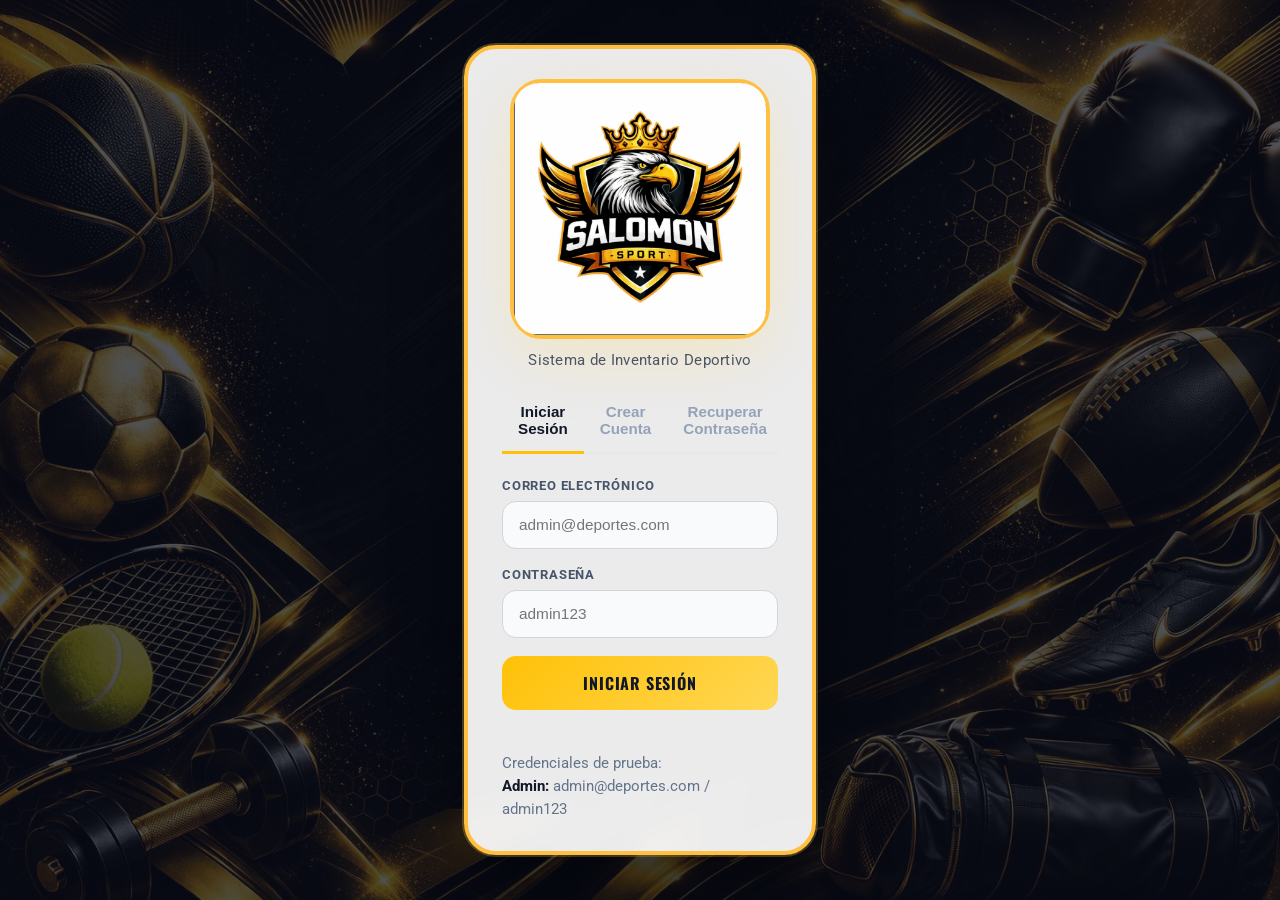
<file: frontend/login.html>
<!DOCTYPE html>
<html lang="es">
<head>
  <meta charset="UTF-8"> 
  <meta name="viewport" content="width=device-width, initial-scale=1.0">
  <title>Login - Salomón Sport</title>
  <link rel="preconnect" href="https://fonts.googleapis.com">
  <link rel="preconnect" href="https://fonts.gstatic.com" crossorigin>
  <link href="https://fonts.googleapis.com/css2?family=Oswald:wght@500;700&family=Roboto:wght@300;400&display=swap" rel="stylesheet">
  <link rel="stylesheet" href="style.css">
</head>

<body class="login-body">

  <main class="login-container">
  
    <section class="login-box">

      <div class="login-card">

        <header class="login-header">
          <div class="logo-badge">
            <img src="assets/logo.png" alt="Logo Salomón Sport" class="logo-login">
          </div>
          <p class="login-subtitle">Sistema de Inventario Deportivo</p>
        </header>

        <!-- Tabs Navigation -->
        <div class="login-tabs">
          <button class="tab-btn active" data-tab="login">Iniciar Sesión</button>
          <button class="tab-btn" data-tab="signup">Crear Cuenta</button>
          <button class="tab-btn" data-tab="recover">Recuperar Contraseña</button>
        </div>

        <!-- Login Tab -->
        <div class="tab-content active" id="login-tab">
          <form class="login-form">
            <div class="form-group">
              <label for="email-login">Correo Electrónico</label>
              <input type="email" id="email-login" placeholder="admin@deportes.com" required>
            </div>

            <div class="form-group">
              <label for="password-login">Contraseña</label>
              <input type="password" id="password-login" placeholder="admin123" required>
            </div>

            <button type="submit" class="btn-submit">Iniciar Sesión</button>
            <p class="login-error" aria-live="polite"></p>
          </form>

          <div class="login-credentials">
            <p>Credenciales de prueba:</p>
            <p><strong>Admin:</strong> admin@deportes.com / admin123</p>
          </div>
        </div>

        <!-- Signup Tab -->
        <div class="tab-content" id="signup-tab">
          <form class="login-form">
            <div class="form-group">
              <label for="name-signup">Nombre Completo</label>
              <input type="text" id="name-signup" placeholder="Tu nombre" required>
            </div>

            <div class="form-group">
              <label for="email-signup">Correo Electrónico</label>
              <input type="email" id="email-signup" placeholder="tu@email.com" required>
            </div>

            <div class="form-group">
              <label for="password-signup">Contraseña</label>
              <input type="password" id="password-signup" placeholder="Mínimo 8 caracteres" required>
            </div>

            <div class="form-group">
              <label for="confirm-password">Confirmar Contraseña</label>
              <input type="password" id="confirm-password" placeholder="Confirma tu contraseña" required>
            </div>

            <button type="submit" class="btn-submit">Crear Cuenta</button>
            <p class="login-error" aria-live="polite"></p>
          </form>
        </div>

        <!-- Recover Password Tab -->
        <div class="tab-content" id="recover-tab">
          <form class="login-form">
            <div class="form-group">
              <label for="new-password">Nueva Contraseña</label>
              <input type="password" id="new-password" placeholder="Mínimo 8 caracteres" required>
            </div>

            <div class="form-group">
              <label for="confirm-new-password">Confirmar Nueva Contraseña</label>
              <input type="password" id="confirm-new-password" placeholder="Confirma tu nueva contraseña" required>
            </div>

            <button type="submit" class="btn-submit">Cambiar Contraseña</button>
            <p class="login-error" aria-live="polite"></p>
          </form>
        </div>

      </div>

    </section>

  </main>

  <script>
    // Tabs Functionality
    const tabBtns = document.querySelectorAll('.tab-btn');
    const tabContents = document.querySelectorAll('.tab-content');

    tabBtns.forEach(btn => {
      btn.addEventListener('click', () => {
        // Remove active class from all buttons and contents
        tabBtns.forEach(b => b.classList.remove('active'));
        tabContents.forEach(c => c.classList.remove('active'));

        // Add active class to clicked button and corresponding content
        btn.classList.add('active');
        const tabId = btn.getAttribute('data-tab');
        document.getElementById(tabId + '-tab').classList.add('active');
      });
    });

    // LOGIN TAB
    const loginForm = document.querySelector('#login-tab .login-form');
    const loginError = document.querySelector('#login-tab .login-error');

    loginForm.addEventListener('submit', function (event) {
      event.preventDefault();

      const email = document.getElementById('email-login').value.trim();
      const password = document.getElementById('password-login').value.trim();

      const validEmail = 'admin@deportes.com';
      const validPassword = 'admin123';

      if (email === validEmail && password === validPassword) {
        window.location.href = 'index.html';
      } else {
        loginError.textContent = 'Credenciales incorrectas. Usa Admin: admin@deportes.com / admin123';
        loginError.style.color = '#f87171';
      }
    });

    // SIGNUP TAB
    const signupForm = document.querySelector('#signup-tab .login-form');
    const signupError = document.querySelector('#signup-tab .login-error');

    signupForm.addEventListener('submit', function (event) {
      event.preventDefault();

      const name = document.getElementById('name-signup').value.trim();
      const email = document.getElementById('email-signup').value.trim();
      const password = document.getElementById('password-signup').value.trim();
      const confirmPassword = document.getElementById('confirm-password').value.trim();

      if (password.length < 8) {
        signupError.textContent = 'La contraseña debe tener mínimo 8 caracteres';
        signupError.style.color = '#f87171';
        return;
      }

      if (password !== confirmPassword) {
        signupError.textContent = 'Las contraseñas no coinciden';
        signupError.style.color = '#f87171';
        return;
      }

      signupError.textContent = 'Cuenta creada exitosamente. Por favor inicia sesión.';
      signupError.style.color = '#34d399';
      
      setTimeout(() => {
        document.querySelector('[data-tab="login"]').click();
        document.getElementById('email-login').value = email;
        document.getElementById('password-login').focus();
      }, 1500);
    });

    // RECOVER PASSWORD TAB
    const recoverForm = document.querySelector('#recover-tab .login-form');
    const recoverError = document.querySelector('#recover-tab .login-error');

    recoverForm.addEventListener('submit', function (event) {
      event.preventDefault();

      const newPassword = document.getElementById('new-password').value.trim();
      const confirmNewPassword = document.getElementById('confirm-new-password').value.trim();

      if (newPassword.length < 8) {
        recoverError.textContent = 'La contraseña debe tener mínimo 8 caracteres';
        recoverError.style.color = '#f87171';
        return;
      }

      if (newPassword !== confirmNewPassword) {
        recoverError.textContent = 'Las contraseñas no coinciden';
        recoverError.style.color = '#f87171';
        return;
      }

      recoverError.textContent = 'Contraseña cambiada exitosamente. Redirigiendo...';
      recoverError.style.color = '#34d399';

      setTimeout(() => {
        document.querySelector('[data-tab="login"]').click();
      }, 1500);
    });
  </script>
</body>
</html>
</file>
<file: frontend/style.css>
/* --- Reseteo Básico (Importante para que el fondo ocupe todo) --- */
* {
  margin: 0;
  padding: 0;
  box-sizing: border-box;
}

/* --- Estilos del Body y Fondo Principal (Aquí está la clave) --- */
.login-body {
  font-family: 'Roboto', sans-serif;
  background: url('assets/fondo.jpeg') center/cover no-repeat fixed;
  min-height: 100vh;
  display: flex;
  justify-content: center;
  align-items: center;
  position: center
  ;
  color: #f4f4f8;
}

.login-body::after {
  content: '';
  position: absolute;
  inset: 0;
  background: linear-gradient(180deg, rgba(15, 23, 42, 0.02), rgba(7, 10, 21, 0.05));
  z-index: 1;
}

/* --- Ajustes del Panel de Login --- */
.login-box {
  width: 100%;
  max-width: 380px;
  padding: 14px;
}

.login-card {
  position: relative;
  background: rgba(255, 255, 255, 0.92);
  border-radius: 32px;
  padding: 30px 34px;
  box-shadow: 0 30px 70px rgba(0, 0, 0, 0.35), 0 0 0 2px rgba(255, 214, 84, 0.30);
  border: 4px solid rgba(255, 191, 64, 1);
  backdrop-filter: blur(10px);
  z-index: 2;
}

.login-header {
  text-align: center;
  margin-bottom: 16px;
}

.logo-badge {
  width: 260px;
  height: 260px;
  margin: 0 auto 12px;
  display: grid;
  place-items: center;
  background: rgba(0, 0, 0, 0.95);
  border-radius: 32px;
  border: 4px solid rgba(255, 191, 64, 1);
  box-shadow: 0 20px 60px rgba(255, 214, 84, 0.24);
  padding: 0;
}

.logo-login {
  width: 100%;
  height: 100%;
  max-width: none;
  object-fit: contain;
  display: block;
  border-radius: 25px;
}

.login-subtitle {
  margin: 0 auto;
  max-width: 260px;
  color: #374151;
  font-size: 0.95rem;
  line-height: 1.3;
  letter-spacing: 0.02em;
}

.login-header h1 {
  font-family: 'Oswald', sans-serif;
  font-size: 2rem;
  letter-spacing: 1px;
  color: #111827;
  margin-bottom: 3px;
}

.login-header p {
  color: #4b5563;
  font-size: 0.95rem;
}

.login-form {
  display: grid;
  gap: 18px;
}

.form-group {
  display: grid;
  gap: 8px;
}

.form-group label {
  font-size: 0.82rem;
  font-weight: 700;
  color: #475569;
  text-transform: uppercase;
  letter-spacing: 0.06em;
}

input {
  width: 100%;
  padding: 14px 16px;
  border-radius: 14px;
  border: 1px solid #d1d5db;
  background: #f8fafc;
  color: #111827;
  font-size: 0.96rem;
  outline: none;
  transition: border-color 0.2s ease, box-shadow 0.2s ease;
}

input:focus {
  border-color: #2563eb;
  box-shadow: 0 0 0 3px rgba(37, 99, 235, 0.14);
}

.btn-submit {
  width: 100%;
  padding: 15px 16px;
  border: none;
  border-radius: 14px;
  background: linear-gradient(135deg, #FFC107, #FFD754);
  color: #111827;
  font-size: 1rem;
  font-weight: 700;
  cursor: pointer;
  transition: transform 0.2s ease, box-shadow 0.2s ease;
  font-family: 'Oswald', sans-serif;
  letter-spacing: 0.05em;
  text-transform: uppercase;
}

.btn-submit:hover {
  transform: translateY(-1px);
  box-shadow: 0 14px 28px rgba(255, 215, 84, 0.4);
}

.login-credentials {
  margin-top: 24px;
  color: #64748b;
  font-size: 0.92rem;
  line-height: 1.55;
}

.login-credentials strong {
  color: #111827;
}

/* --- Tabs Navigation --- */
.login-tabs {
  display: flex;
  gap: 0;
  margin-bottom: 24px;
  border-bottom: 2px solid #e5e7eb;
}

.tab-btn {
  flex: 1;
  padding: 14px 16px;
  border: none;
  background: transparent;
  color: #94a3b8;
  font-size: 0.95rem;
  font-weight: 600;
  cursor: pointer;
  transition: all 0.3s ease;
  border-bottom: 3px solid transparent;
  position: relative;
  bottom: -2px;
}

.tab-btn:hover {
  color: #475569;
  background: rgba(255, 191, 64, 0.08);
}

.tab-btn.active {
  color: #111827;
  border-bottom-color: #FFC107;
}

/* --- Tab Content --- */
.tab-content {
  display: none;
  animation: fadeIn 0.3s ease-in-out;
}

.tab-content.active {
  display: block;
}

@keyframes fadeIn {
  from {
    opacity: 0;
    transform: translateY(5px);
  }
  to {
    opacity: 1;
    transform: translateY(0);
  }
}

/* --- Recover Info --- */
.recover-info {
  background: rgba(59, 130, 246, 0.1);
  border-left: 4px solid #2563eb;
  padding: 12px 16px;
  border-radius: 8px;
  color: #1e40af;
  font-size: 0.9rem;
  margin-bottom: 16px;
}

.recover-step h3 {
  color: #111827;
  font-size: 1rem;
  margin-bottom: 16px;
  margin-top: 0;
}

@media (max-width: 500px) {
  .login-card {
    padding: 30px 24px;
  }

  .login-header h1 {
    font-size: 1.7rem;
  }

  .tab-btn {
    font-size: 0.85rem;
    padding: 12px 8px;
  }
}

.product-img {
  width: 80px;
  height: auto;
  display: block;
  margin: 0 auto;
}

/* ===== FONDO DEPORTIVO PARA DASHBOARD ===== */

/* Estilos base para el dashboard con fondo deportivo */
body {
  background-image: url('./assets/bg-sports.jpeg');
  background-size: cover;
  background-attachment: fixed;
  background-position: center;
  background-repeat: no-repeat;
  min-height: 100vh;
}

/* Overlay oscuro para mejorar legibilidad del contenido */
body::before {
  content: '';
  position: fixed;
  top: 0;
  left: 0;
  width: 100%;
  height: 100%;
  background: rgba(10, 14, 26, 0.7);
  z-index: 0;
  pointer-events: none;
}

/* Fondo deportivo con patrón hexagonal para las gráficas */
.chart-background {
  background: linear-gradient(135deg, rgba(10, 14, 26, 0.95) 0%, rgba(17, 24, 39, 0.95) 100%);
  background-image: 
    url('data:image/svg+xml;utf8,<svg xmlns="http://www.w3.org/2000/svg" viewBox="0 0 1200 800"><defs><pattern id="hex" x="0" y="0" width="150" height="150" patternUnits="userSpaceOnUse"><path d="M75,20 L130,50 L130,110 L75,140 L20,110 L20,50 Z" fill="none" stroke="rgba(251,191,36,0.08)" stroke-width="1.5"/></pattern><filter id="glow"><feGaussianBlur stdDeviation="2" result="coloredBlur"/><feMerge><feMergeNode in="coloredBlur"/><feMergeNode in="SourceGraphic"/></feMerge></filter></defs><rect width="1200" height="800" fill="url(%23hex)"/><g opacity="0.2" filter="url(%23glow)"><circle cx="100" cy="120" r="50" fill="rgba(251,191,36,0.4)"/><circle cx="1100" cy="150" r="60" fill="rgba(251,191,36,0.3)"/><circle cx="600" cy="700" r="70" fill="rgba(251,191,36,0.2)"/></g></svg>');
  background-size: 600px 600px;
  background-attachment: fixed;
  background-position: center;
  position: relative;
  overflow: hidden;
}

.chart-background::after {
  content: '';
  position: absolute;
  top: 0;
  left: 0;
  right: 0;
  bottom: 0;
  background: 
    linear-gradient(45deg, transparent 20%, rgba(251, 191, 36, 0.03) 50%, transparent 80%),
    linear-gradient(-45deg, transparent 20%, rgba(251, 191, 36, 0.02) 50%, transparent 80%);
  pointer-events: none;
  animation: shimmer 8s infinite;
}

@keyframes shimmer {
  0%, 100% { opacity: 0.5; }
  50% { opacity: 1; }
}
</file>
